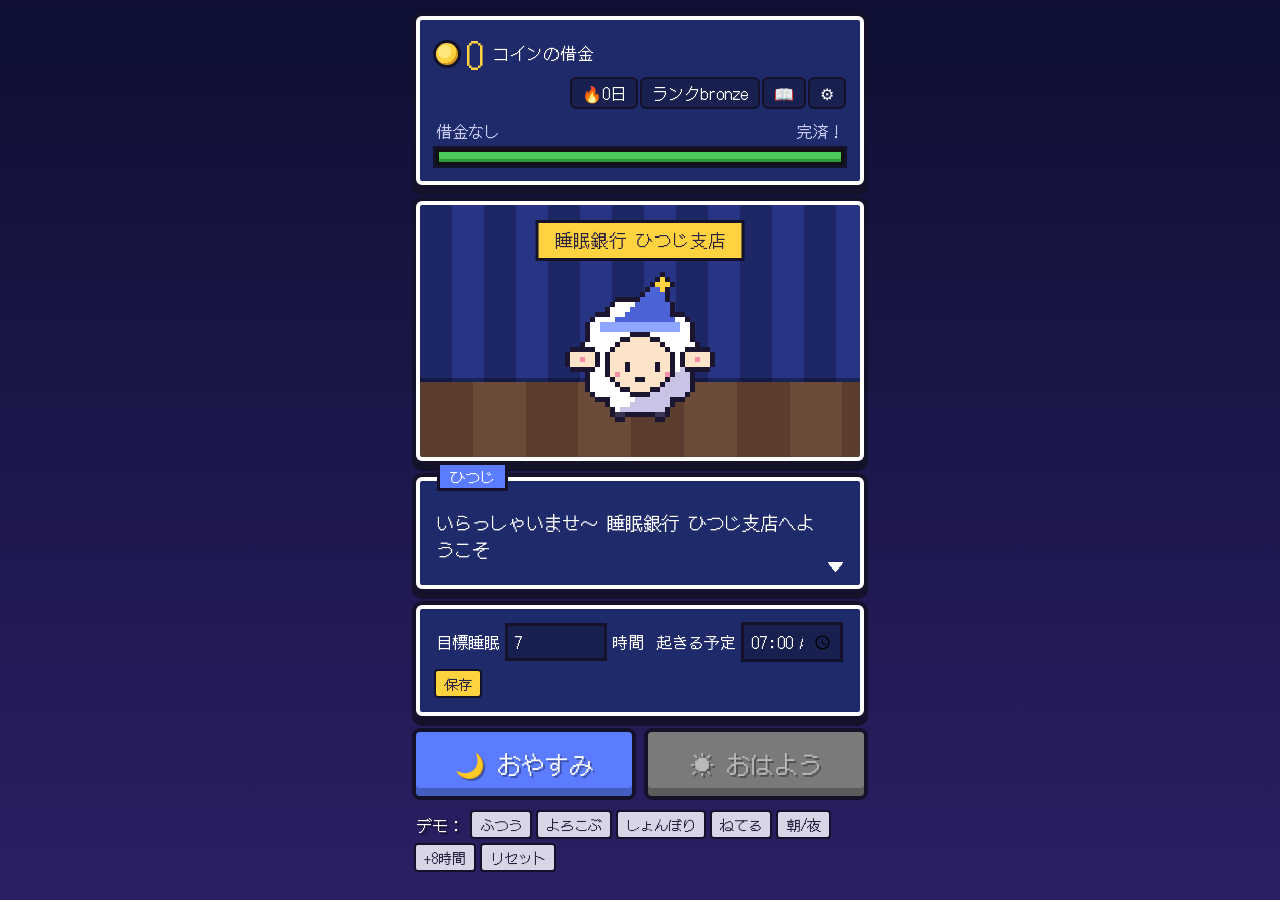
<file: index.html>
<!DOCTYPE html>
<html lang="ja">
<head>
  <meta charset="UTF-8">
  <meta name="viewport" content="width=device-width, initial-scale=1.0">
  <title>睡眠銀行</title>
  <!-- ドット文字のフォント（読めないときは普通のゴシックになる） -->
  <link rel="preconnect" href="https://fonts.googleapis.com">
  <link rel="preconnect" href="https://fonts.gstatic.com" crossorigin>
  <link href="https://fonts.googleapis.com/css2?family=DotGothic16&display=swap" rel="stylesheet">
  <link rel="stylesheet" href="style.css">
</head>
<body class="is-night">
  <!--
    画面はこの1枚だけ。朝も夜も同じ画面で、中身だけ入れかわる。
    ・おやすみ前：見込み（今寝ると / あと1時間起きると）＋ おやすみボタン
    ・おやすみ中：寝た時刻と今の睡眠時間 ＋ おはようボタン
    ・おはようの結果は、ひつじのセリフで伝える
  -->
  <main class="app">

    <!-- 1. 借金（いちばん上） -->
    <section class="panel hud" aria-label="今の借金">
      <div class="hud-top">
        <span class="coin" aria-hidden="true"></span>
        <span class="debt-number" id="debt">0</span>
        <span class="debt-unit">コインの借金</span>
        <span class="chips">
          <span class="chip" id="streak">🔥0日</span>
          <span class="chip" id="rank" hidden></span>
          <a class="chip chip-button" href="passbook.html" aria-label="通帳" style="text-decoration: none;">📖</a>
          <button class="chip chip-button" id="settingsButton" type="button" aria-label="設定">⚙</button>
        </span>
      </div>
      <div class="hud-bottom">
        <span id="progressLabel">完済まで</span>
        <span id="remaining">あと 0</span>
      </div>
      <div class="bar"><div class="bar-fill" id="bar"></div></div>
    </section>

    <!-- 2. 窓口（ひつじ） -->
    <section class="panel stage" aria-label="窓口">
      <p class="sign">睡眠銀行 ひつじ支店</p>
      <div class="chara">
        <canvas id="chara" width="32" height="32" role="img" aria-label="窓口のひつじ"></canvas>
      </div>
    </section>

    <!-- 3. セリフ（押すと次のセリフへ。ボタンなので Enter / スペースでも進む） -->
    <section class="panel dialog" aria-label="ひつじのセリフ">
      <span class="name" aria-hidden="true">ひつじ</span>
      <button class="dialog-button" id="dialogButton" type="button">
        <span class="line" id="line"></span>
        <span class="next" id="next" aria-hidden="true">▼</span>
      </button>
      <!-- 読み上げ用：1文字ずつではなく、1つのセリフをまとめて読ませる -->
      <span class="sr-only" id="lineFull" aria-live="polite"></span>
    </section>

    <!-- 4. 見込み・おやすみ中・設定（どれか1つだけ表示） -->
    <section class="panel info">
      <div class="cards" id="previewArea">
        <div class="card">
          <p class="card-label">今寝ると</p>
          <p class="card-value gold" id="deltaNow">-</p>
        </div>
        <div class="card">
          <p class="card-label">あと1時間起きると</p>
          <p class="card-value red" id="deltaLater">-</p>
        </div>
      </div>

      <div id="sleepingArea" hidden>
        <div class="cards">
          <div class="card">
            <p class="card-label">おやすみした時刻</p>
            <p class="card-value" id="sleptClock">-</p>
          </div>
          <div class="card">
            <p class="card-label">ここまでの睡眠</p>
            <p class="card-value gold" id="sleptFor">-</p>
          </div>
        </div>
        <button class="text-button" id="cancelButton" type="button">おやすみを取り消す</button>
      </div>

      <form id="settingsArea" class="settings" hidden>
        <label>目標睡眠
          <input type="number" id="targetInput" min="4" max="12" step="0.5" required> 時間
        </label>
        <label>起きる予定
          <input type="time" id="wakeInput" required>
        </label>
        <button class="mini mini-strong" type="submit">保存</button>
      </form>
    </section>

    <!-- 5. ボタン（押せるのはどちらか片方だけ） -->
    <div class="actions">
      <button class="btn btn-night" id="goodnightButton" type="button">🌙 おやすみ</button>
      <button class="btn btn-morning" id="goodmorningButton" type="button">☀ おはよう</button>
    </div>

    <!-- 6. デモ用（発表で表情や朝夜を見せる） -->
    <nav class="demo" aria-label="デモ">
      <span>デモ：</span>
      <button class="mini" type="button" data-mood="normal">ふつう</button>
      <button class="mini" type="button" data-mood="happy">よろこぶ</button>
      <button class="mini" type="button" data-mood="sad">しょんぼり</button>
      <button class="mini" type="button" data-mood="sleep">ねてる</button>
      <button class="mini" type="button" id="themeButton">朝/夜</button>
      <!-- bank.js に fastForward / resetDemo があるときだけ表示する -->
      <button class="mini" type="button" id="forwardButton" hidden>+8時間</button>
      <button class="mini" type="button" id="resetButton" hidden>リセット</button>
    </nav>
  </main>

  <!-- 読み込む順番が大事：bank.js（計算） → app.js（共通の描画） → 夜 → 朝 -->
  <script src="bank.js"></script>
  <script src="app.js"></script>
  <script src="night.js"></script>
  <script src="morning.js"></script>
</body>
</html>
</file>
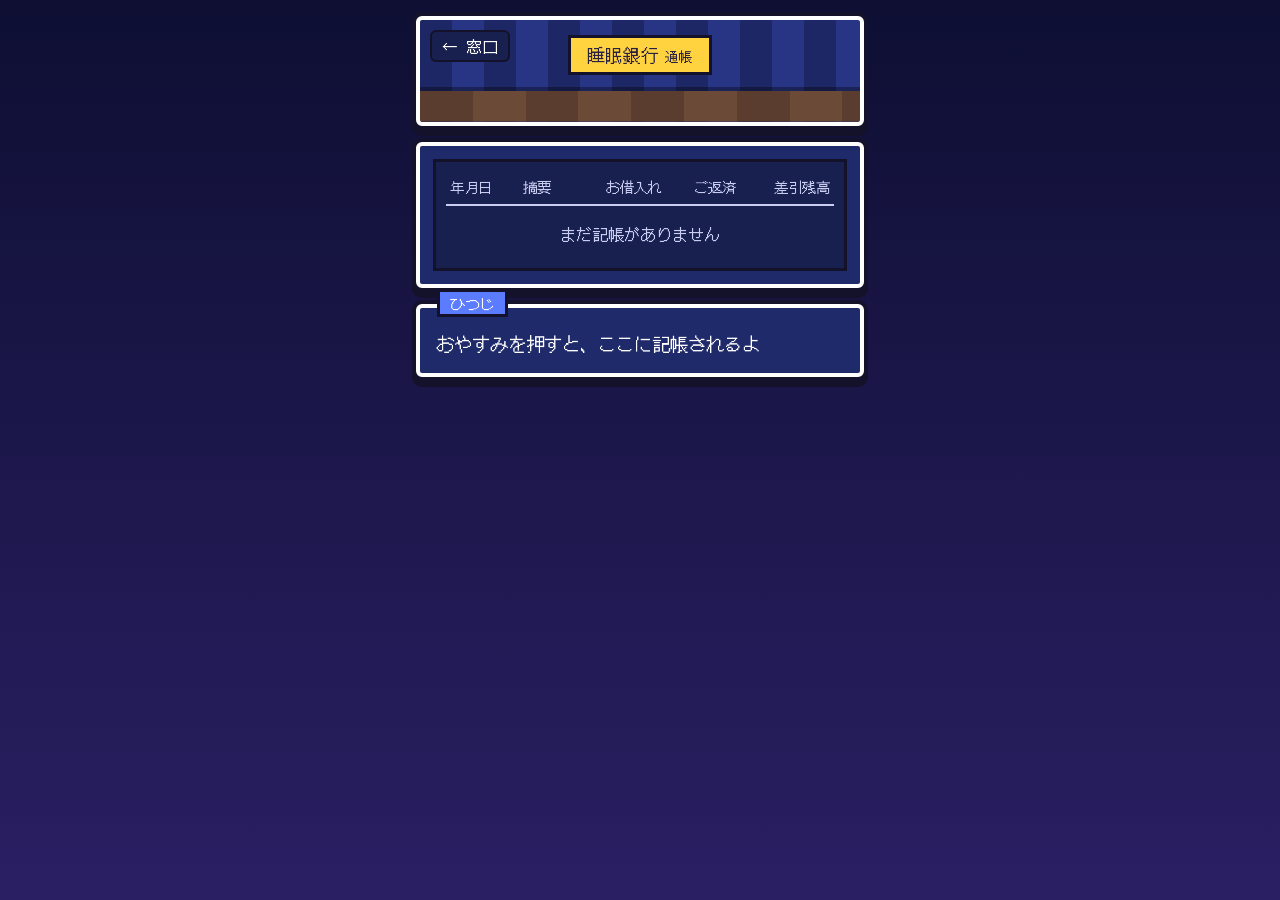
<file: passbook.html>
<!DOCTYPE html>
<html lang="ja">

<head>
    <meta charset="UTF-8">
    <meta name="viewport" content="width=device-width, initial-scale=1.0">
    <title>睡眠銀行 | 通帳</title>
    <link rel="preconnect" href="https://fonts.googleapis.com">
    <link rel="preconnect" href="https://fonts.gstatic.com" crossorigin>
    <link href="https://fonts.googleapis.com/css2?family=DotGothic16&display=swap" rel="stylesheet">
    <link rel="stylesheet" href="style.css">
    <style>
        /* 窓口と同じカーテンを、低くしたもの（.mini はデモボタンと名前がかぶるので使わない） */
        .stage.stage-small {
            height: 110px;
        }

        .back {
            position: absolute;
            top: 12px;
            left: 12px;
            z-index: 2;
            text-decoration: none;
        }

        .sign small {
            font-size: 0.85rem;
            margin-left: 6px;
        }

        /* 通帳の中身は「今寝ると」の箱と同じ色・わく */
        .book-card {
            padding: 6px 10px;
            background: var(--card);
            box-shadow: 0 0 0 3px var(--ink);
            overflow-x: auto; /* それでも入りきらない細い画面では、通帳の中だけ横にずらせる */
        }

        .book {
            width: 100%;
            border-collapse: collapse;
            font-size: 0.9rem;
        }

        .book th {
            color: var(--sub);
            font-weight: normal;
            text-align: right;
            padding: 8px 4px 6px;
            border-bottom: 2px solid var(--sub);
            white-space: nowrap; /* 見出しは折り返さず1行に（「お借入れ」が縦に並ばないように） */
        }

        .book td {
            padding: 8px 4px;
            text-align: right;
            border-bottom: 2px dotted #3a4596;
            white-space: nowrap;
        }

        .book tr:last-child td {
            border-bottom: none;
        }

        .book th:nth-child(-n+2),
        .book td:nth-child(-n+2) {
            text-align: left;
        }

        .out {
            color: var(--red);
        }

        .in {
            color: var(--green);
        }

        .stamp {
            display: inline-block;
            margin-left: 4px;
            border: 2px solid var(--red);
            color: var(--red);
            border-radius: 50%;
            padding: 1px 5px;
            transform: rotate(-12deg);
            font-size: 0.75rem;
        }

        .empty {
            color: var(--sub);
            text-align: center;
            padding: 16px 0;
        }

        /* スマホの細い画面：見出しと行が1行に収まるよう、余白と文字を少し小さくする */
        @media (max-width: 400px) {
            .book-panel {
                padding: 8px;
            }

            .book-card {
                padding: 4px;
            }

            .book {
                font-size: 0.8rem;
            }

            .book th,
            .book td {
                padding-left: 2px;
                padding-right: 2px;
            }

            .stamp {
                margin-left: 2px;
            }

            /* 「← 窓口」と看板が重ならないよう、看板を右に寄せる */
            .stage-small .sign {
                left: auto;
                right: 12px;
                transform: none;
                padding: 4px 12px;
                font-size: 1rem;
            }
        }

        /* さらに細い画面（幅320pxなど） */
        @media (max-width: 340px) {
            .book {
                font-size: 0.7rem;
            }
        }
    </style>
</head>

<body class="is-night">
    <main class="app">
        <!-- 1. 看板（窓口と同じカーテン） -->
        <section class="panel stage stage-small" aria-label="通帳">
            <a class="chip chip-button back" href="index.html">← 窓口</a>
            <p class="sign">睡眠銀行<small>通帳</small></p>
        </section>

        <!-- 2. 通帳 -->
        <section class="panel book-panel">
            <div class="book-card">
                <table class="book">
                    <thead>
                        <tr>
                            <th>年月日</th>
                            <th>摘要</th>
                            <th>お借入れ</th>
                            <th>ご返済</th>
                            <th>差引残高</th>
                        </tr>
                    </thead>
                    <tbody id="rows"></tbody>
                </table>
                <p class="empty" id="empty" hidden>まだ記帳がありません</p>
            </div>
        </section>

        <!-- 3. ひつじのひとこと（窓口と同じセリフ枠） -->
        <section class="panel dialog" aria-label="ひつじのセリフ">
            <span class="name">ひつじ</span>
            <span class="line" id="line"></span>
        </section>
    </main>

    <script src="bank.js"></script>
    <script>
        const hour = now().getHours();
        const isMorning = hour >= 5 && hour < 17;
        document.body.classList.toggle("is-morning", isMorning);
        document.body.classList.toggle("is-night", !isMorning);

        const rows = getPassbook().rows;
        document.getElementById("empty").hidden = rows.length > 0;

        document.getElementById("rows").innerHTML = rows.map(row =>
            `<tr>
                <td>${row.date.slice(5)}</td>
                <td>${row.memo}</td>
                <td class="out">${row.borrow > 0 ? row.borrow : ""}</td>
                <td class="in">${row.repay > 0 ? row.repay : ""}    </td>
                <td>${row.balance}${row.paidOff ? '<span class="stamp">完済</span>' : ""}</td>
             </tr>`
        ).join("");

        const last = rows[rows.length - 1];      // 最後の行（なければ undefined）
        let line;
        if (!last) {
            line = "おやすみを押すと、ここに記帳されるよ";
        } else if (last.balance === 0) {
            line = "借金なし！ちゃんと寝てえらい";
        } else {
            line = `いまの借金は ${last.balance} コイン。利息に気をつけてね…`;
        }
        document.getElementById("line").textContent = line;

    </script>
</body>

</html>
</file>
<file: style.css>
/* style.css — ドット絵風の見た目（1画面だけ）

1. 色（夜・朝）
2. ページ全体
3. パネル（白いふち＋黒い外わく）
4. 借金
5. 窓口（カーテン・床・看板・ひつじ）
6. セリフ
7. 見込み・設定
8. ボタン
9. デモ
*/


/* ===== 1. 色 ===== */

:root {
    --ink: #14112a;          /* 外わく */
    --panel: #1f2a6b;        /* パネルの中 */
    --card: #18204f;         /* パネルの中の箱 */
    --text: #ffffff;
    --sub: #c9cdf2;
    --gold: #ffd23f;
    --red: #ff5f7a;
    --green: #4cc85a;
    --blue: #5b7cff;
    --bg-top: #0e0f33;
    --bg-bottom: #2a1f63;
    --curtain-a: #1d2766;
    --curtain-b: #283585;
    --floor-a: #5a3d2e;
    --floor-b: #6b4a37;
}

/* 朝はカーテンと背景を明るくする */
body.is-morning {
    --bg-top: #4f86d9;
    --bg-bottom: #f2b880;
    --curtain-a: #4a7bd0;
    --curtain-b: #6595e3;
    --floor-a: #8a6040;
    --floor-b: #9c6f4b;
}


/* ===== 2. ページ全体 ===== */

* { box-sizing: border-box; }

body {
    margin: 0;
    min-height: 100vh;
    background: linear-gradient(var(--bg-top), var(--bg-bottom));
    background-attachment: fixed;
    color: var(--text);
    font-family: "DotGothic16", "Hiragino Kaku Gothic ProN", sans-serif;
    line-height: 1.5;
    transition: background 0.6s;
}

.app {
    max-width: 480px;
    margin: 0 auto;
    padding: 16px 16px 32px;
    display: flex;
    flex-direction: column;
    gap: 16px;
}

p { margin: 0; }
[hidden] { display: none !important; }


/* ===== 3. パネル ===== */

.panel {
    position: relative;
    padding: 16px;
    border: 4px solid #fff;
    border-radius: 6px;
    background: var(--panel);
    /* 外側の黒いわく＋下に少し厚み */
    box-shadow: 0 0 0 4px var(--ink), 0 6px 0 4px var(--ink);
}


/* ===== 4. 借金 ===== */

.hud-top {
    display: flex;
    align-items: center;
    gap: 8px;
    flex-wrap: wrap;
}

.coin {
    width: 22px;
    height: 22px;
    border-radius: 50%;
    background: radial-gradient(circle at 40% 40%, #ffe57a 0 35%, var(--gold) 36% 60%, #d99a1a 61%);
    box-shadow: 0 0 0 3px var(--ink);
}

.debt-number {
    color: var(--gold);
    font-size: 2.2rem;
    line-height: 1;
}

.debt-unit { font-size: 1.05rem; }

.chips {
    margin-left: auto;
    display: flex;
    gap: 6px;
}

.chip {
    padding: 2px 10px;
    border-radius: 4px;
    background: var(--card);
    box-shadow: 0 0 0 2px var(--ink);
    font: inherit;
    color: inherit;
    white-space: nowrap;
}

.chip-button {
    border: none;
    cursor: pointer;
}

.hud-bottom {
    display: flex;
    justify-content: space-between;
    margin-top: 12px;
    color: var(--sub);
}

.bar {
    height: 16px;
    margin-top: 6px;
    padding: 3px;
    background: #111;
    box-shadow: 0 0 0 3px var(--ink);
}

.bar-fill {
    height: 100%;
    width: 0;
    background: var(--green);
    box-shadow: inset 0 -3px 0 #2f9a3c;
    transition: width 0.6s steps(12);
}


/* ===== 5. 窓口 ===== */

.stage {
    height: 260px;
    padding: 0;
    overflow: hidden;
    /* 上はカーテン、下3割は床 */
    background:
        repeating-linear-gradient(90deg, var(--floor-a) 0 12%, var(--floor-b) 12% 24%) bottom / 100% 30% no-repeat,
        repeating-linear-gradient(90deg, var(--curtain-a) 0 32px, var(--curtain-b) 32px 64px);
}

.stage::after {
    /* 床とカーテンのさかいめの線 */
    content: "";
    position: absolute;
    left: 0;
    right: 0;
    bottom: 30%;
    height: 4px;
    background: rgba(0, 0, 0, 0.35);
}

.sign {
    position: absolute;
    top: 18px;
    left: 50%;
    transform: translateX(-50%);
    padding: 4px 16px;
    background: var(--gold);
    color: #2a2140;
    font-size: 1.1rem;
    white-space: nowrap;
    box-shadow: 0 0 0 3px var(--ink);
    z-index: 1;
}

.chara {
    position: absolute;
    left: 50%;
    bottom: 12%;
    width: 160px;
    height: 160px;
    transform: translateX(-50%);
    z-index: 1;
}

#chara {
    width: 100%;
    height: 100%;
    image-rendering: pixelated; /* ドットをぼかさない */
    animation: bob 1.6s steps(2) infinite;
}

@keyframes bob { 50% { transform: translateY(-4px); } }


/* ===== 6. セリフ ===== */

.dialog {
    padding-top: 22px;
}

/* セリフの枠全体がボタン（押す・Enter・スペースで次へ） */
.dialog-button {
    display: block;
    width: 100%;
    min-height: 66px;
    padding: 0 24px 0 0;
    border: none;
    background: none;
    color: inherit;
    font: inherit;
    text-align: left;
    cursor: pointer;
    user-select: none;
}

/* 画面には出さず、読み上げだけに使う */
.sr-only {
    position: absolute;
    width: 1px;
    height: 1px;
    overflow: hidden;
    clip: rect(0 0 0 0);
    white-space: nowrap;
}

.name {
    position: absolute;
    top: -16px;
    left: 20px;
    padding: 0 10px;
    background: var(--blue);
    box-shadow: 0 0 0 3px var(--ink);
    font-size: 0.95rem;
}

.line {
    display: block;
    font-size: 1.15rem;
}

.next {
    position: absolute;
    right: 16px;
    bottom: 8px;
    animation: blink 0.8s steps(1) infinite;
}

@keyframes blink { 50% { opacity: 0; } }


/* ===== 7. 見込み・設定 ===== */

.cards {
    display: grid;
    grid-template-columns: 1fr 1fr;
    gap: 12px;
}

.card {
    padding: 12px 14px;
    background: var(--card);
    box-shadow: 0 0 0 3px var(--ink);
}

.card-label { font-size: 0.95rem; }

.card-value {
    margin-top: 4px;
    font-size: 1.8rem;
    line-height: 1.1;
}
.gold { color: var(--gold); }
.red { color: var(--red); }

.text-button {
    display: block;
    margin: 12px auto 0;
    padding: 0;
    border: none;
    background: none;
    color: var(--sub);
    font: inherit;
    text-decoration: underline;
    cursor: pointer;
}

.settings {
    display: flex;
    flex-wrap: wrap;
    align-items: center;
    gap: 12px;
}

.settings input {
    width: 6em;
    padding: 4px 6px;
    border: none;
    background: var(--card);
    color: var(--text);
    font: inherit;
    box-shadow: 0 0 0 3px var(--ink);
}


/* ===== 8. ボタン ===== */

.actions {
    display: grid;
    grid-template-columns: 1fr 1fr;
    gap: 16px;
}

.btn {
    min-height: 64px;
    border: none;
    border-radius: 4px;
    color: #fff;
    font: inherit;
    font-size: 1.5rem;
    text-shadow: 2px 2px 0 rgba(0, 0, 0, 0.35);
    cursor: pointer;
    box-shadow: 0 0 0 4px var(--ink), inset 0 -8px 0 rgba(0, 0, 0, 0.25);
}

.btn-night { background: var(--blue); }
.btn-morning { background: #f0a43a; }

.btn:active:not(:disabled) {
    transform: translateY(3px);
    box-shadow: 0 0 0 4px var(--ink), inset 0 -4px 0 rgba(0, 0, 0, 0.25);
}

.btn:disabled {
    background: #7a7a7a;
    color: #b8b8b8;
    cursor: default;
}

.btn:focus-visible,
.dialog-button:focus-visible,
.text-button:focus-visible,
.mini:focus-visible,
.chip-button:focus-visible {
    outline: 3px solid var(--gold);
    outline-offset: 4px;
}


/* ===== 9. デモ ===== */

.demo {
    display: flex;
    flex-wrap: wrap;
    align-items: center;
    gap: 8px;
    color: #fff;
    text-shadow: 2px 2px 0 var(--ink);
}

.mini {
    padding: 2px 8px;
    border: none;
    border-radius: 2px;
    font-size: 0.9rem;
    text-shadow: none;
    background: #d6d6e6;
    color: #2a2140;
    font-family: inherit;
    cursor: pointer;
    box-shadow: 0 0 0 2px var(--ink);
}

.mini-strong {
    background: var(--gold);
}


/* スマホの細い画面 */
@media (max-width: 400px) {
    .debt-number { font-size: 1.8rem; }
    .btn { font-size: 1.2rem; }
    .card-value { font-size: 1.5rem; }
    .chips { margin-left: 0; }
}
</file>
